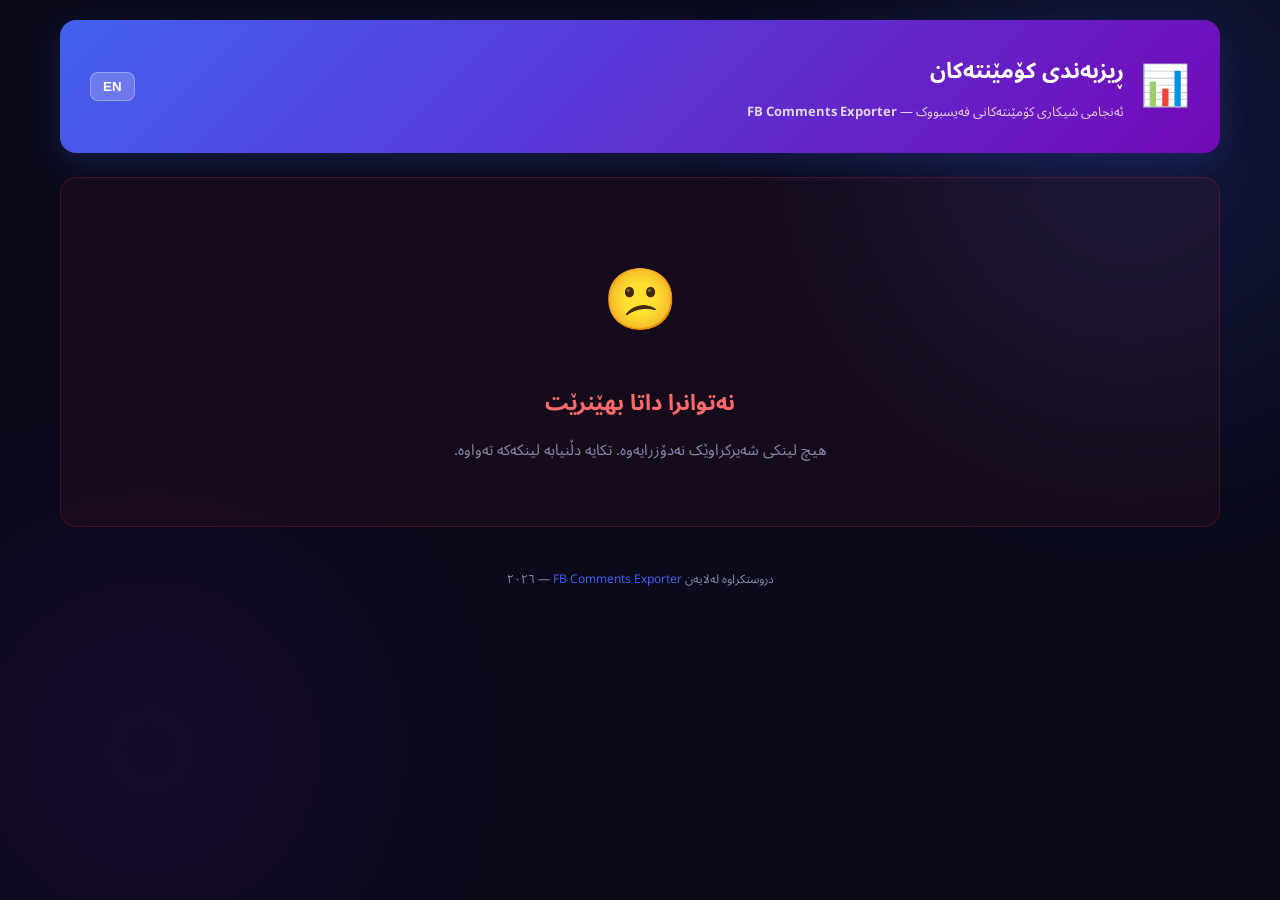
<file: index.html>
<!DOCTYPE html>
<html lang="ku" dir="rtl">
<head>
  <meta charset="UTF-8">
  <meta name="viewport" content="width=device-width, initial-scale=1.0">
  <title>ڕیزبەندی کۆمێنتەکان | FB Comments Exporter</title>
  <link href="https://fonts.googleapis.com/css2?family=Noto+Sans+Arabic:wght@400;500;600;700&display=swap" rel="stylesheet">
  <style>
    /* ===== Reset & Base ===== */
    *, *::before, *::after { box-sizing: border-box; margin: 0; padding: 0; }
    body {
      font-family: 'Noto Sans Arabic', 'Segoe UI', sans-serif;
      background: #0a0a1a;
      color: #e8e8f0;
      direction: rtl;
      --text-primary: #ffffff;
      --text-muted: #8888aa;
      --accent-blue: #4361ee;
      --gold: #ffd700;
      --silver: #c0c0c0;
      --bronze: #cd7f32;
      min-height: 100vh;
    }

    /* ===== Background Glows ===== */
    .bg-glow {
      position: fixed; border-radius: 50%; filter: blur(120px); opacity: 0.15; pointer-events: none; z-index: -1;
    }
    .glow-1 { width: 500px; height: 500px; background: #4361ee; top: -100px; right: -100px; }
    .glow-2 { width: 400px; height: 400px; background: #7209b7; bottom: -50px; left: -50px; }

    .app-container { max-width: 1200px; margin: 0 auto; padding: 20px; }

    /* ===== Header ===== */
    .header {
      background: linear-gradient(135deg, #4361ee, #7209b7);
      padding: 24px 30px;
      border-radius: 16px;
      margin-bottom: 24px;
      box-shadow: 0 10px 30px rgba(67, 97, 238, 0.2);
      display: flex; align-items: center; gap: 16px;
    }
    .header-icon { font-size: 40px; }
    .header h1 { margin: 0 0 4px 0; font-size: 22px; color: #fff; }
    .header .subtitle { margin: 0; color: rgba(255,255,255,0.8); font-size: 13px; }

    /* ===== Loading ===== */
    .loading-container {
      display: flex; flex-direction: column; align-items: center; justify-content: center;
      padding: 80px 20px; text-align: center;
    }
    .spinner {
      width: 50px; height: 50px; border: 4px solid rgba(67,97,238,0.2);
      border-top-color: #4361ee; border-radius: 50%;
      animation: spin 0.8s linear infinite; margin-bottom: 24px;
    }
    @keyframes spin { to { transform: rotate(360deg); } }
    .loading-text { font-size: 18px; color: var(--text-muted); }

    /* ===== Error ===== */
    .error-container {
      text-align: center; padding: 60px 20px;
      background: rgba(255,50,50,0.05); border: 1px solid rgba(255,50,50,0.2);
      border-radius: 16px; margin-top: 20px;
    }
    .error-icon { font-size: 60px; margin-bottom: 16px; }
    .error-title { font-size: 22px; font-weight: 700; color: #ff6b6b; margin-bottom: 8px; }
    .error-msg { color: var(--text-muted); font-size: 15px; }

    /* ===== Stats Row ===== */
    .stats-row { display: flex; gap: 12px; flex-wrap: wrap; margin-bottom: 24px; }
    .stat-card {
      background: rgba(67, 97, 238, 0.1); border: 1px solid rgba(67, 97, 238, 0.2);
      border-radius: 12px; padding: 16px 24px; flex: 1; min-width: 120px; text-align: center;
    }
    .stat-value { font-size: 28px; font-weight: 800; color: var(--accent-blue); }
    .stat-label { font-size: 12px; color: var(--text-muted); margin-top: 4px; }

    /* ===== Result Cards ===== */
    .result-card {
      background: rgba(25, 25, 60, 0.6);
      border: 1px solid rgba(100, 100, 255, 0.1);
      border-radius: 16px; padding: 24px; margin-bottom: 24px;
    }
    .master-card { border-color: rgba(255, 215, 0, 0.3); box-shadow: 0 0 20px rgba(255, 215, 0, 0.05); }
    .card-header {
      display: flex; align-items: center; gap: 16px; margin-bottom: 20px;
      border-bottom: 1px solid rgba(255,255,255,0.05); padding-bottom: 16px; flex-wrap: wrap;
    }
    .card-header h2 { margin: 0; font-size: 18px; flex: 1; }
    .stat-badge {
      background: rgba(67, 97, 238, 0.15); color: #8bb0ff;
      padding: 6px 12px; border-radius: 8px; font-size: 13px; font-weight: 600;
    }

    /* ===== Chart ===== */
    .chart-container {
      display: flex; align-items: flex-end; height: 250px;
      margin: 10px 0 30px; padding: 20px 10px 0; gap: 12px;
      border-bottom: 2px solid rgba(255,255,255,0.1); overflow-x: auto;
    }
    .chart-col {
      flex: 1; display: flex; flex-direction: column; justify-content: flex-end;
      align-items: center; gap: 6px; min-width: 40px; height: 100%;
    }
    .chart-bar-wrap { width: 100%; flex: 1; display: flex; align-items: flex-end; justify-content: center; }
    .chart-bar {
      width: 30px; background: linear-gradient(to top, var(--accent-blue), #7209b7);
      border-radius: 4px 4px 0 0; position: relative;
      animation: growUp 0.8s ease-out forwards;
    }
    .chart-count {
      font-size: 11px; font-weight: bold; color: #fff;
      position: absolute; top: -20px; width: 100%; text-align: center;
    }
    .chart-label {
      font-size: 10px; color: var(--text-muted); text-align: center;
      white-space: nowrap; overflow: hidden; text-overflow: ellipsis; width: 55px;
    }
    @keyframes growUp { from { height: 0; } }

    /* ===== Leaderboard ===== */
    .leaderboard-list { display: flex; flex-direction: column; gap: 8px; }
    .lb-row {
      display: flex; align-items: center; gap: 12px;
      background: rgba(0,0,0,0.2); padding: 10px 16px; border-radius: 10px;
      transition: background 0.2s;
    }
    .lb-row:hover { background: rgba(67,97,238,0.1); }
    .lb-rank { font-size: 18px; font-weight: 700; width: 30px; text-align: center; }
    .gold { color: var(--gold); }
    .silver { color: var(--silver); }
    .bronze { color: var(--bronze); }
    .lb-name { flex: 1; font-weight: 600; }
    .lb-name a { color: var(--text-primary); text-decoration: none; }
    .lb-name a:hover { text-decoration: underline; color: var(--accent-blue); }
    .lb-count { font-size: 16px; font-weight: 700; color: var(--accent-blue); }

    /* ===== Files Grid ===== */
    .files-grid {
      display: grid; grid-template-columns: repeat(auto-fill, minmax(350px, 1fr)); gap: 20px;
    }

    /* ===== Winner Banner ===== */
    .winner-banner {
      text-align: center; padding: 24px; margin-bottom: 20px;
      background: linear-gradient(135deg, rgba(251,191,36,0.1), rgba(168,85,247,0.1));
      border: 1px solid rgba(251,191,36,0.3); border-radius: 12px;
    }
    .winner-trophy { font-size: 3rem; margin-bottom: 8px; }
    .winner-name { font-size: 1.4rem; font-weight: 800; color: var(--gold); }
    .winner-count { font-size: 1rem; color: var(--text-muted); margin-top: 4px; }

    /* ===== Footer ===== */
    .footer {
      text-align: center; padding: 40px 20px 20px; color: var(--text-muted); font-size: 12px;
    }
    .footer a { color: var(--accent-blue); text-decoration: none; }

    /* ===== Buttons ===== */
    .btn {
      border: none; padding: 10px 20px; border-radius: 8px; cursor: pointer;
      font-family: inherit; font-weight: 600; font-size: 14px;
      transition: transform 0.2s, opacity 0.2s;
      display: inline-flex; align-items: center; gap: 8px;
      background: var(--accent-blue); color: #fff;
    }
    .btn:hover { opacity: 0.9; transform: translateY(-1px); }
    .btn-green { background: #00c853; }

    /* ===== Print ===== */
    @media print {
      body { background: #fff; color: #000; }
      .app-container { max-width: 100% !important; }
      .bg-glow, .footer, .btn, .no-print { display: none !important; }
      .header { background: none; box-shadow: none; border-bottom: 2px solid #ccc; color: #000; }
      .header h1, .subtitle { color: #000; }
      .result-card { background: transparent; border: 1px solid #ddd; box-shadow: none; page-break-inside: avoid; }
      .lb-row { background: #f9f9f9; border: 1px solid #eee; color: #000; }
      .gold, .silver, .bronze, .lb-count { color: #000 !important; }
      .lb-name a { color: #000 !important; }
      .chart-bar { background: #555 !important; -webkit-print-color-adjust: exact; print-color-adjust: exact; }
      .chart-count { color: #000; }
      @page { margin: 1cm; }
    }

    @media (max-width: 600px) {
      .files-grid { grid-template-columns: 1fr; }
      .stats-row { flex-direction: column; }
      .card-header { flex-direction: column; align-items: flex-start; }
    }
  </style>
</head>
<body>
  <div class="bg-glow glow-1"></div>
  <div class="bg-glow glow-2"></div>

  <div class="app-container">
    <header class="header">
      <div class="header-icon">📊</div>
      <div style="flex:1">
        <h1 id="mainTitle">ڕیزبەندی کۆمێنتەکان</h1>
        <p class="subtitle" id="mainSubtitle">ئەنجامی شیکاری کۆمێنتەکانی فەیسبووک — <strong>FB Comments Exporter</strong></p>
      </div>
      <button id="langToggle" style="background:rgba(255,255,255,0.2);border:1px solid rgba(255,255,255,0.3);border-radius:8px;color:#fff;padding:6px 12px;font-weight:bold;cursor:pointer;transition:0.2s;">EN</button>
    </header>

    <main id="mainContent">
      <div class="loading-container" id="loadingState">
        <div class="spinner"></div>
        <div class="loading-text">...خەریکی هێنانی داتا</div>
      </div>
    </main>

    <footer class="footer">
      دروستکراوە لەلایەن <a href="#">FB Comments Exporter</a> — ٢٠٢٦
    </footer>
  </div>

  <script src="lz-string.min.js"></script>
  <script>
  (function() {
    'use strict';

    // ===== i18n =====
    let currentLang = localStorage.getItem('fbceLang') || 'ku';
    const i18n = {
      "ku": {
        langBtn: "EN", dir: "rtl",
        mainTitle: "ڕیزبەندی کۆمێنتەکان",
        mainSubtitle: 'ئەنجامی شیکاری کۆمێنتەکانی فەیسبووک — <strong>FB Comments Exporter</strong>',
        loading: "...خەریکی هێنانی داتا",
        errorTitle: "نەتوانرا داتا بهێنرێت",
        noData: "هیچ داتایەک نییە",
        unknown: "(نەناسراو)",
        comments: "کۆمێنت",
        copied: "کۆپی کرا! ✔",
        settingsSaved: "ڕێکخستنەکان خەزن کران",
        showMore: "زیاتر (Show More)",
        files: "فایل",
        totalComments: "کۆی کۆمێنتەکان",
        totalPeople: "ژمارەی کەسەکان",
        totalVideos: "ژمارەی ڤیدیۆ",
        masterTitle: "🏆 ڕیزبەندی گشتی (لە تەواوی فایلەکاندا)",
        leaderboardTitle: "🏆 ڕیزبەندی گشتی",
        winnerText: "بە {COUNT} کۆمێنت براوەیە!",
        savePdf: "🖨️ خەزنکردن وەک PDF",
        noLink: "هیچ لینکی شەیرکراوێک نەدۆزرایەوە. تکایە دڵنیابە لینکەکە تەواوە.",
        brokenLink: "لینکەکە بەسەرچوو یان سڕاوەتەوە",
        fetchError: "هەڵە لە هێنانی داتا: ",
        badData: "داتای ناو لینکەکە تێکچوو",
        unknownFormat: "فۆرماتی داتا ناناسرێت",
        reshare: "فۆرماتی داتا ناناسرێت. تکایە دووبارە شەیر بکەرەوە.",
        footer: 'دروستکراوە لەلایەن <a href="#">FB Comments Exporter</a> — ٢٠٢٦'
      },
      "en": {
        langBtn: "KU", dir: "ltr",
        mainTitle: "Comments Leaderboard",
        mainSubtitle: 'Facebook comment analysis results — <strong>FB Comments Exporter</strong>',
        loading: "Loading data...",
        errorTitle: "Could not load data",
        noData: "No data available",
        unknown: "(Unknown)",
        copied: "Copied! ✔",
        settingsSaved: "Settings saved successfully",
        showMore: "Show More",
        comments: "Comments",
        files: "Files",
        totalComments: "Total Comments",
        totalPeople: "Total People",
        totalVideos: "Total Videos",
        masterTitle: "🏆 Global Leaderboard (Across All Files)",
        leaderboardTitle: "🏆 Overall Leaderboard",
        winnerText: "Winner with {COUNT} comments!",
        savePdf: "🖨️ Save as PDF",
        noLink: "No shared link found. Please make sure the link is complete.",
        brokenLink: "Link is broken or data has been deleted",
        fetchError: "Error fetching data: ",
        badData: "Data in the link is corrupted",
        unknownFormat: "Unrecognized data format",
        reshare: "Unrecognized data format. Please re-share.",
        footer: 'Built by <a href="#">FB Comments Exporter</a> — 2026'
      }
    };
    function t(key) { return i18n[currentLang][key] || key; }

    function applyLang() {
      document.documentElement.dir = i18n[currentLang].dir;
      document.body.dir = i18n[currentLang].dir;
      document.body.style.direction = i18n[currentLang].dir;
      document.documentElement.setAttribute('dir', i18n[currentLang].dir);
      const langBtn = document.getElementById('langToggle');
      if (langBtn) langBtn.textContent = i18n[currentLang].langBtn;
      document.getElementById('mainTitle').textContent = t('mainTitle');
      document.getElementById('mainSubtitle').innerHTML = t('mainSubtitle');
      const loadingText = document.querySelector('.loading-text');
      if (loadingText) loadingText.textContent = t('loading');
      const footer = document.querySelector('.footer');
      if (footer) footer.innerHTML = t('footer');
      
      // If we are showing an error/no-link message, re-render it
      if (window._currentErrorKey) {
          showError(t(window._currentErrorKey));
      } else if (window._currentErrorRaw) {
          showError(window._currentErrorRaw);
      }
    }

    applyLang();
    document.getElementById('langToggle')?.addEventListener('click', () => {
      currentLang = currentLang === 'ku' ? 'en' : 'ku';
      localStorage.setItem('fbceLang', currentLang);
      applyLang();
      // Re-render if data already loaded
      if (window._viewerData) detectAndRender(window._viewerData);
    });

    const mainContent = document.getElementById('mainContent');

    function showError(msg, key) {
      if (key) window._currentErrorKey = key;
      else window._currentErrorRaw = msg;
      
      mainContent.innerHTML = `
        <div class="error-container">
          <div class="error-icon">😕</div>
          <div class="error-title">${t('errorTitle')}</div>
          <div class="error-msg">${msg}</div>
        </div>`;
    }

    function generateRowsHTML(sortedData) {
      if (!sortedData || sortedData.length === 0)
        return `<p style="text-align:center;padding:15px;color:var(--text-muted)">${t('noData')}</p>`;

      const medals = ["🥇", "🥈", "🥉"];
      const rankClasses = ["gold", "silver", "bronze"];

      return sortedData.map((w, i) => {
        const rank = i < 3 ? medals[i] : `${i + 1}`;
        const rankClass = i < 3 ? rankClasses[i] : "";
        const name = w.name || t('unknown');
        const url = w.url || '#';
        return `
          <div class="lb-row">
            <span class="lb-rank ${rankClass}">${rank}</span>
            <span class="lb-name"><a href="${url}" target="_blank">${name}</a></span>
            <span class="lb-count">${w.count}</span>
          </div>`;
      }).join("");
    }

    function renderChart(sortedData) {
      if (!sortedData || sortedData.length === 0) return '';
      const maxCount = sortedData[0].count;
      return `<div class="chart-container">${sortedData.map((item, index) => {
        const heightPercent = Math.max((item.count / maxCount) * 100, 5);
        const name = item.name || t('unknown');
        return `
          <div class="chart-col">
            <div class="chart-bar-wrap">
              <div class="chart-bar" style="height:${heightPercent}%; animation-delay:${index * 0.05}s;" title="${name}: ${item.count}">
                <span class="chart-count">${item.count}</span>
              </div>
            </div>
            <span class="chart-label" title="${name}">${name}</span>
          </div>`;
      }).join("")}</div>`;
    }

    function renderFileCard(name, total, sortedData) {
      const safeName = name.length > 30 ? name.substring(0, 27) + "..." : name;
      return `
        <section class="result-card">
          <div class="card-header">
            <h2 title="${name}">📄 ${safeName}</h2>
            <div class="stat-badge">${total} ${t('comments')}</div>
          </div>
          <div class="leaderboard-list">${generateRowsHTML(sortedData)}</div>
        </section>`;
    }

    // ===== Render Analyzer-style data (from analyzer.js) =====
    function renderAnalyzerData(data) {
      let html = '';
      const top10 = data.m.slice(0, 10);
      const hasMore = data.m.length > 10;

      // Master card
      html += `<section class="result-card master-card">
        <div class="card-header no-print">
          <h2>${t('masterTitle')}</h2>
          <div class="stat-badge"><span>${(data.t || 0).toLocaleString('en-US')}</span> ${t('comments')}</div>
          <div class="stat-badge"><span>${data.n || 0}</span> ${t('files')}</div>
          <div style="flex:1;"></div>
          <button class="btn no-print" onclick="window.print()">${t('savePdf')}</button>
        </div>
        ${renderChart(top10)}
        <div class="leaderboard-list" id="masterList">${generateRowsHTML(top10)}</div>
        ${hasMore ? `<button class="btn no-print" style="width:100%; margin-top:15px; background:rgba(255,255,255,0.05);" id="showMoreMaster">👇 ${t('showMore')}</button>` : ''}
      </section>`;

      // Individual file cards
      if (data.f && data.f.length > 0) {
        html += '<section class="files-grid">';
        data.f.forEach(f => {
          html += renderFileCard(f.name, f.total || 0, (f.sorted || []).slice(0, 10));
        });
        html += '</section>';
      }

      mainContent.innerHTML = html;

      // Add listener
      if (hasMore) {
          document.getElementById('showMoreMaster').onclick = (e) => {
              document.getElementById('masterList').innerHTML = generateRowsHTML(data.m);
              e.target.remove();
          };
      }
    }

    // ===== Render App-style data (from app.js) =====
    function renderAppData(data) {
      const totals = data.totals || {};
      const sorted = Object.entries(totals)
        .map(([id, val]) => ({ id, name: val.name, count: val.count }))
        .sort((a, b) => b.count - a.count);

      const top10 = sorted.slice(0, 10);
      const hasMore = sorted.length > 10;
      const totalComments = sorted.reduce((s, v) => s + v.count, 0);
      let html = '';

      // Stats
      html += `<div class="stats-row">
        <div class="stat-card">
          <div class="stat-value">${totalComments.toLocaleString('en-US')}</div>
          <div class="stat-label">${t('totalComments')}</div>
        </div>
        <div class="stat-card">
          <div class="stat-value">${sorted.length}</div>
          <div class="stat-label">${t('totalPeople')}</div>
        </div>
        <div class="stat-card">
          <div class="stat-value">${data.tv || 0}</div>
          <div class="stat-label">${t('totalVideos')}</div>
        </div>
      </div>`;

      // Winner
      if (sorted.length > 0) {
        html += `<div class="winner-banner">
          <div class="winner-trophy">🏆</div>
          <div class="winner-name">${sorted[0].name}</div>
          <div class="winner-count">${t('winnerText').replace('{COUNT}', sorted[0].count)}</div>
        </div>`;
      }

      // Chart (top 15)
      const chartData = sorted.slice(0, 15);
      html += renderChart(chartData);

      // Full leaderboard
      html += `<section class="result-card master-card">
        <div class="card-header">
          <h2>${t('leaderboardTitle')}</h2>
          <div class="stat-badge">${totalComments.toLocaleString('en-US')} ${t('comments')}</div>
          <div style="flex:1;"></div>
          <button class="btn no-print" onclick="window.print()">${t('savePdf')}</button>
        </div>
        <div class="leaderboard-list">${generateRowsHTML(sorted.map(s => ({
          name: s.name, count: s.count,
          url: s.id ? 'https://facebook.com/' + s.id : '#'
        })))}</div>
      </section>`;

      mainContent.innerHTML = html;
    }

    // ===== Load data =====
    async function loadData() {
      const params = new URLSearchParams(window.location.search);
      const sharedId = params.get('shared');
      const sbId = params.get('sb');
      const b64 = params.get('d');

      // 1. Check if data is already injected (Standalone HTML)
      if (window._viewerData) {
          detectAndRender(window._viewerData);
          return;
      }

      if (b64) {
        try {
          const safeB64 = b64.replace(/ /g, '+');
          const jsonStr = decodeURIComponent(escape(atob(safeB64)));
          const data = JSON.parse(jsonStr);
          window._viewerData = data;
          detectAndRender(data);
        } catch (e) {
          showError(t('badData'));
        }
        return;
      }

      if (sbId) {
          // Supabase load
          try {
              const settings = JSON.parse(localStorage.getItem('fbce_settings') || '{}');
              const sbUrl = settings.sbUrl || 'https://qnmwdsigshpsshhdtkls.supabase.co';
              const sbKey = settings.sbKey || 'eyJhbGciOiJIUzI1NiIsInR5cCI6IkpXVCJ9.eyJpc3MiOiJzdXBhYmFzZSIsInJlZiI6InFubXdkc2lnc2hwc3NoaGR0a2xzIiwicm9sZSI6ImFub24iLCJpYXQiOjE3NzQxNjkyNjEsImV4cCI6MjA4OTc0NTI2MX0.7WAtA0Gzk1pIfOirzO1ahiFmDuJRsXJdZ1jsV4Z4P6w';

              if (!sbUrl || !sbKey) {
                  showError("سەبەمەیتی سەبا بەیس چالاک نەکراوە بۆ ئەوەی ئەم لینکە کرابێتەوە. (Supabase not configured)");
                  return;
              }
              const res = await fetch(`${sbUrl}/rest/v1/shares?id=eq.${sbId}&select=data`, {
                  headers: {
                      'apikey': sbKey,
                      'Authorization': `Bearer ${sbKey}`
                  }
              });
              if (!res.ok) throw new Error('Supabase Error: ' + res.status);
              const resData = await res.json();
              if (resData[0]?.data) {
                  window._viewerData = resData[0].data;
                  detectAndRender(window._viewerData);
              } else {
                  throw new Error('Data not found');
              }
          } catch(e) {
              showError(t('fetchError') + e.message);
          }
          return;
      }

      if (!sharedId) {
        // No ID, just show landing info or instructions
        showError(t('noLink'));
        return;
      }

      try {
        let data;
        let res = await fetch('https://api.npoint.io/' + sharedId);
        
        if (res.ok) {
          data = await res.json();
        } else {
          // Fallback to jsonblob for older links
          res = await fetch('https://jsonblob.com/api/jsonBlob/' + sharedId);
          if (!res.ok) throw new Error(t('brokenLink'));
          data = await res.json();
        }
        
        window._viewerData = data;
        detectAndRender(data);
      } catch (e) {
        showError(t('fetchError') + e.message);
      }
    }

    function detectAndRender(data) {
      if (data.m && Array.isArray(data.m)) {
        renderAnalyzerData(data);
      } else if (data.totals) {
        renderAppData(data);
      } else if (data.parsedFiles) {
        showError(t('reshare'));
      } else {
        showError(t('unknownFormat'));
      }
    }

    loadData();
  })();
  </script>
</body>
</html>
</file>
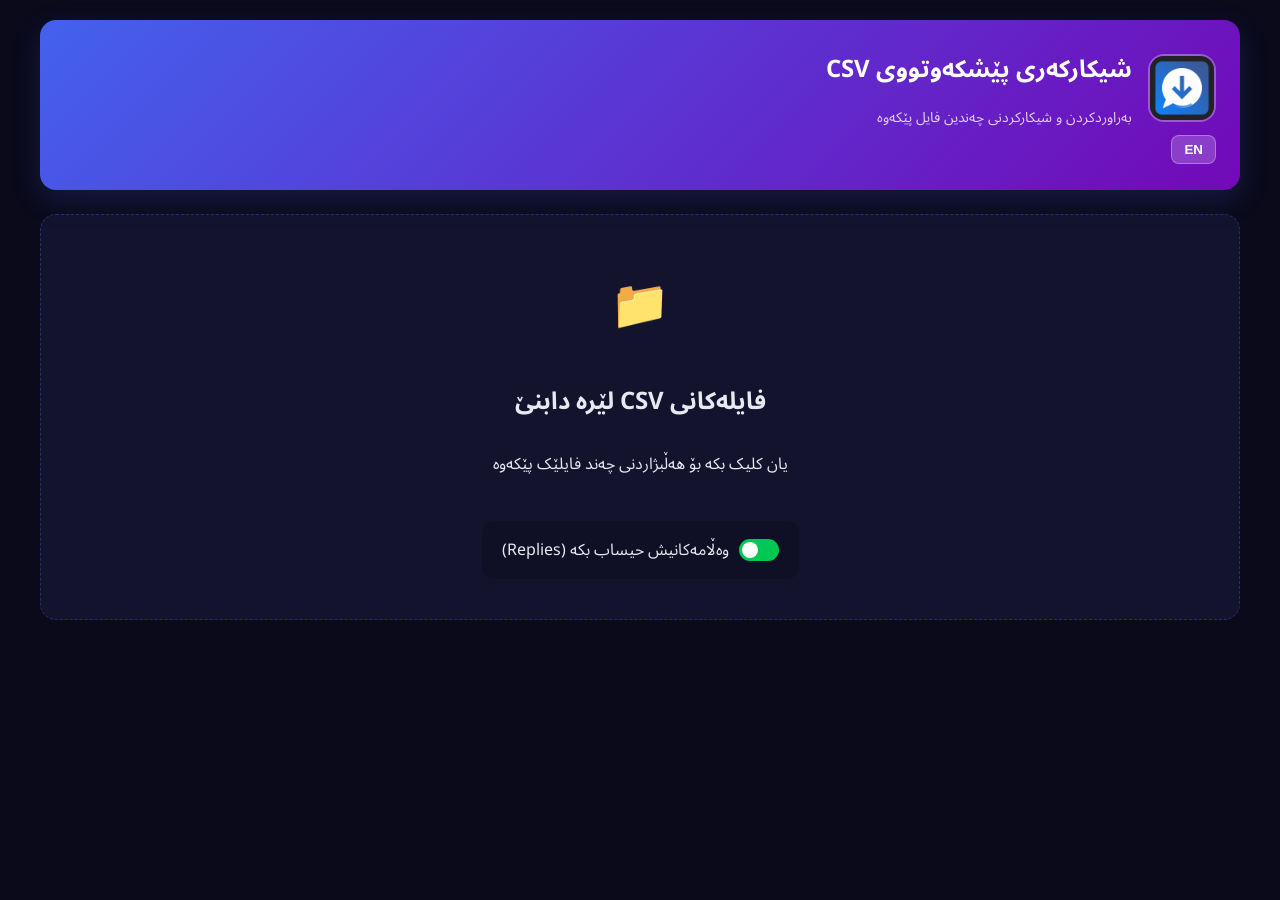
<file: fb-comments-exporter/analyzer.html>
<!DOCTYPE html>
<html lang="ku" dir="rtl">
<head>
  <meta charset="UTF-8">
  <meta name="viewport" content="width=device-width, initial-scale=1.0">
  <title>شیکارکەری زانیارییەکان | FB Comments Exporter</title>
  <link rel="stylesheet" href="analyzer.css">
  <link href="https://fonts.googleapis.com/css2?family=Noto+Sans+Arabic:wght@400;500;600;700&display=swap" rel="stylesheet">
</head>
<body>
  <div class="app-container">
    <header class="header">
      <div class="header-content">
        <img src="icons/icon128.png" alt="logo" class="logo">
        <div class="header-text">
          <h1 id="mainTitle">شیکارکەری پێشکەوتووی CSV</h1>
          <p class="subtitle" id="mainSubtitle">بەراوردکردن و شیکارکردنی چەندین فایل پێکەوە</p>
        </div>
      </div>
      <button id="langToggle" style="background: rgba(255,255,255,0.2); border: 1px solid rgba(255,255,255,0.3); border-radius: 8px; color: white; padding: 6px 12px; font-weight: bold; cursor: pointer; transition: 0.2s;">EN</button>
    </header>

    <main class="main-content">
      <div class="upload-section">
        <div class="upload-zone" id="dropZone">
          <div class="upload-icon">📁</div>
          <h2>فایلەکانی CSV لێرە دابنێ</h2>
          <p>یان کلیک بکە بۆ هەڵبژاردنی چەند فایلێک پێکەوە</p>
          <input type="file" id="fileInput" multiple accept=".csv" class="file-input">
        </div>
        <div class="controls">
          <label class="toggle-label">
            <input type="checkbox" id="analyzeReplies" checked>
            <span class="toggle-switch"></span>
            <span class="toggle-text">وەڵامەکانیش حیساب بکە (Replies)</span>
          </label>
        </div>
      </div>

      <div class="results-container hidden" id="resultsContainer">
        <!-- Master Leaderboard -->
        <section class="result-card master-card">
          <div class="card-header no-print">
            <h2>🏆 ڕیزبەندی گشتی (لە تەواوی فایلەکاندا)</h2>
            <div class="stat-badge"><span id="totalCommentsStat">0</span> کۆمێنت</div>
            <div class="stat-badge"><span id="totalFilesStat">0</span> فایل</div>
            <div style="flex:1;"></div>
            <button class="btn btn-export" id="shareLinkBtn" style="background:#4361ee; color:white; border-color:#4361ee; margin-inline-start:8px;">
              <span class="btn-icon">🔗</span> پێدانی لینک
            </button>
            <button class="btn btn-export" id="exportMasterCsvBtn">
              <span class="btn-icon">💾</span> بە فایلی CSV
            </button>
            <button class="btn btn-export" id="exportPdfBtn" style="background:var(--accent-blue);">
              <span class="btn-icon">🖨️</span> خەزنکردن وەک PDF
            </button>
            <button class="btn" id="openSettingsBtn" style="background:#555; margin-inline-start:8px;">
               <span class="btn-icon">⚙️</span>
            </button>
          </div>

          <!-- Supabase Settings Modal -->
          <div id="settingsModal" class="modal hidden" style="position:fixed; top:0; left:0; width:100%; height:100%; background:rgba(0,0,0,0.8); z-index:1000; display:none; align-items:center; justify-content:center;">
             <div class="modal-content" style="background:#1a1a2e; padding:30px; border-radius:16px; width:400px; border:1px solid #4361ee; direction:ltr; text-align:left;">
                <h3 style="margin-bottom:20px; color:#fff;">Supabase Settings</h3>
                <label style="display:block; margin-bottom:10px; color:#aaa; font-size:12px;">Project URL</label>
                <input type="text" id="sbUrl" placeholder="https://xyz.supabase.co" style="width:100%; padding:10px; background:#0a0a1a; border:1px solid #333; color:#fff; border-radius:8px; margin-bottom:20px;">
                <label style="display:block; margin-bottom:10px; color:#aaa; font-size:12px;">Anon Key</label>
                <input type="password" id="sbKey" placeholder="your-anon-key" style="width:100%; padding:10px; background:#0a0a1a; border:1px solid #333; color:#fff; border-radius:8px; margin-bottom:20px;">
                <div style="display:flex; gap:10px; justify-content:flex-end;">
                   <button class="btn" id="saveSettingsBtn" style="background:#4361ee;">Save</button>
                   <button class="btn" id="closeSettingsBtn" style="background:#444;">Close</button>
                </div>
             </div>
          </div>
          
          <div class="chart-container" id="chartContainer">
            <!-- HTML/CSS Bar chart will be injected here -->
          </div>

          <div class="leaderboard-list" id="masterLeaderboard">
            <!-- Filled dynamically -->
          </div>
        </section>

        <!-- Individual Files Leaderboards -->
        <section class="files-grid" id="filesGrid">
          <!-- Filled dynamically -->
        </section>
      </div>

    </main>
  </div>
  <!-- Custom fast CSV parser is built into analyzer.js -->
  <script src="lz-string.min.js"></script>
  <script src="analyzer.js"></script>
</body>
</html>
</file>
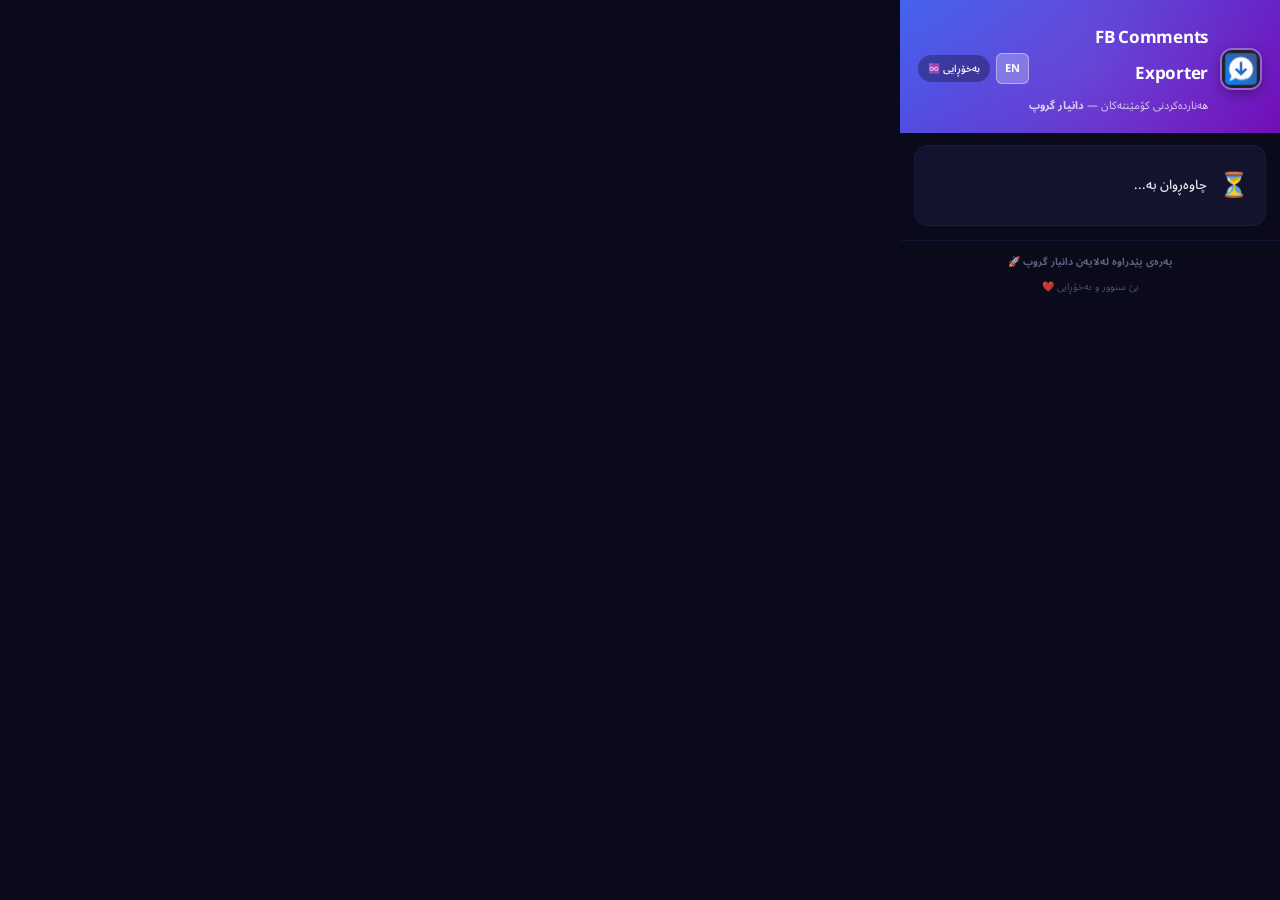
<file: fb-comments-exporter/popup.html>
<!DOCTYPE html>
<html lang="ku" dir="rtl">
<head>
  <meta charset="UTF-8">
  <meta name="viewport" content="width=device-width, initial-scale=1.0">
  <title>FB Comments Exporter</title>
  <link rel="stylesheet" href="popup.css">
</head>
<body>
  <div class="container">
    <!-- Header -->
    <header class="header">
      <div class="header-content">
        <img src="icons/icon128.png" alt="logo" class="logo">
        <div class="header-text">
          <h1>FB Comments Exporter</h1>
          <p class="subtitle">هەناردەکردنی کۆمێنتەکان — <strong>دانیار گروپ</strong></p>
        </div>
      </div>
      <div class="header-actions">
        <button id="langToggle" class="lang-btn">EN</button>
        <div class="badge">بەخۆڕایی ♾️</div>
      </div>
    </header>

    <!-- Status -->
    <div class="card" id="statusCard">
      <div class="card-icon" id="statusIcon">⏳</div>
      <p class="card-text" id="statusText">چاوەڕوان بە...</p>
    </div>

    <!-- Post Info -->
    <div class="card hidden" id="postInfoCard">
      <div class="card-icon">📋</div>
      <div class="post-details">
        <p class="card-text" id="postInfoText">پۆست دۆزرایەوە</p>
        <p class="card-sub" id="postIdText"></p>
      </div>
    </div>

    <!-- Export Method Selection -->
    <div class="method-section hidden" id="methodSection">
      <label class="method-label">شێوازی هەناردەکردن:</label>
      <div class="method-buttons">
        <button class="method-btn active" id="methodAPI" data-method="api">
          ⚡ API (خێرا)
        </button>
        <button class="method-btn" id="methodDOM" data-method="dom">
          🔍 DOM (پشتڕاست)
        </button>
      </div>
    </div>

    <!-- Actions -->
    <div class="actions hidden" id="actionsSection">
      <div class="tip-box" style="display:block;padding:12px;">
        <div style="display:flex;align-items:center;gap:6px;margin-bottom:8px;">
          <span class="tip-icon">💡</span>
          <strong style="font-size:12px;color:var(--text-primary);">ڕێنمایی گرنگ:</strong>
        </div>
        <div class="tip-text" style="display:flex;flex-direction:column;gap:8px;">
          <span><strong>١. پێش کارکردن:</strong> هەوڵبدە بە دەست هەموو کۆمێنتەکان لە لاپەڕەکەدا بکەرەوە (View more) بۆ باشترین ئەنجام.</span>
          <span><strong>٢. بەشداربووی کەم:</strong> ئەگەر کۆمێنتەکان زۆر بوون بەڵام ئامرازەکە کەمی دەرکرد، بێ داخستنی ئامرازەکە چەند جارێک کلیک لە دەرکردن بکە.</span>
          <div style="background:rgba(255,255,255,0.05);padding:8px;border-radius:6px;border-right:3px solid var(--accent-blue);">
            <strong>٣. جیاوازی شێوازەکان:</strong><br>
            <span style="display:block;margin-top:4px;">⚡ <strong>API:</strong> زۆر خێرایە بەڵام هەندێک جار فەیسبوک ڕێگری لێدەکات (بۆ پۆستی بچووک باشە).</span>
            <span style="display:block;margin-top:2px;">🔍 <strong>DOM:</strong> کەمێک خاوە بەڵام ٪١٠٠ دروستە و ئەوەی دەیبینیت دەریدەهێنێت (بۆ پۆستی گەورە و پێشبڕکێ باشترە).</span>
          </div>
        </div>
      </div>
      <button class="btn btn-primary" id="exportBtn">
        <span class="btn-icon">📥</span>
        <span>دەرکردنی کۆمێنتەکان</span>
      </button>
      
      <button class="btn" id="openAnalyzerMainBtn" style="margin-top:10px;background:linear-gradient(135deg, #11998e, #38ef7d);color:white;width:100%;">
        <span class="btn-icon">📊</span>
        <span>شیکارکەری چەندین فایلی CSV پێکەوە</span>
      </button>
    </div>

    <!-- Progress -->
    <div class="progress-section hidden" id="progressSection">
      <div class="progress-bar">
        <div class="progress-fill" id="progressFill"></div>
      </div>
      <p class="progress-text" id="progressText">دەست پێکرا...</p>
    </div>

    <!-- Results -->
    <div class="results-section hidden" id="resultsSection">
      <div class="result-stat">
        <span class="stat-number" id="commentCount">0</span>
        <span class="stat-label">کۆمێنت</span>
      </div>
      <div class="result-stat">
        <span class="stat-number" id="replyCount">0</span>
        <span class="stat-label">وەڵام</span>
      </div>
      <button class="btn btn-success" id="downloadBtn">
        <span class="btn-icon">💾</span>
        <span>داگرتنی CSV</span>
      </button>

      <!-- Giveaway Features -->
      <div class="giveaway-box" style="margin-top:15px;text-align:start;">
        <label class="toggle-label" style="justify-content:space-between;background:rgba(255,255,255,0.05);padding:10px;border-radius:10px;margin-bottom:10px;">
          <span class="toggle-text" style="font-size:12px;color:var(--text-primary);font-weight:600;">سڕینەوەی دووبارەکان (تەنها ١ کۆمێنت بۆ هەر کەسێک)</span>
          <input type="checkbox" id="removeDuplicates">
          <span class="toggle-switch"></span>
        </label>
        
        <div style="display:flex;gap:8px;margin-bottom:12px;">
          <button class="btn" id="pickWinnerBtn" style="background:var(--accent-purple);color:white;flex:1;padding:10px 5px;font-size:11px;">
            <span class="btn-icon">🎁</span>
            <span>تیروپشکی هەڕەمەکی</span>
          </button>
          
          <button class="btn" id="pickTopWinnerBtn" style="background:linear-gradient(135deg, #f5af19, #f12711);color:white;flex:1;padding:10px 5px;font-size:11px;">
            <span class="btn-icon">🏆</span>
            <span>بەپێی زۆرترین کۆمێنت</span>
          </button>
        </div>
        
        <div id="winnerDisplay" class="hidden fade-in" style="margin-top:12px;background:rgba(255,215,0,0.1);border:1px solid rgba(255,215,0,0.3);padding:15px;border-radius:10px;text-align:center;">
          <div style="font-size:24px;margin-bottom:5px;">🎊</div>
          <p id="winnerTitle" style="font-size:12px;color:rgba(255,255,255,0.9);margin-bottom:8px;font-weight:bold;">براوەی بەختەوەر</p>
          <div id="winnerListContainer">
            <!-- Winners will be injected here -->
          </div>
        </div>
      </div>
    </div>

    <!-- Leaderboard -->
    <div class="leaderboard-section hidden" id="leaderboardSection">
      <div class="leaderboard-header">
        <h2 class="leaderboard-title">🏆 زۆرترین کۆمێنتکەر</h2>
        <label class="toggle-label">
          <input type="checkbox" id="includeReplies" checked>
          <span class="toggle-switch"></span>
          <span class="toggle-text">وەڵامەکانیش حیساب بکە</span>
        </label>
      </div>
      <div class="leaderboard-list" id="leaderboardList">
        <!-- Filled dynamically -->
      </div>
    </div>

    <!-- Error -->
    <div class="card card-error hidden" id="errorCard">
      <div class="card-icon">❌</div>
      <p class="card-text" id="errorText"></p>
      <button class="btn btn-small" id="retryBtn">هەوڵی دووبارە</button>
    </div>

    <!-- Footer -->
    <footer class="footer">
      <p><strong>پەرەی پێدراوە لەلایەن دانیار گروپ</strong> 🚀</p>
      <p style="margin-top: 4px; opacity: 0.8;">بێ سنوور و بەخۆڕایی ❤️</p>
    </footer>
  </div>

  <script src="popup.js"></script>
</body>
</html>
</file>
<file: fb-comments-exporter/analyzer.css>
body {
  font-family: 'Noto Sans Arabic', 'Segoe UI', sans-serif;
  background: #0a0a1a;
  color: #e8e8f0;
  margin: 0;
  padding: 0;
  direction: rtl;
  --text-primary: #ffffff;
  --text-muted: #8888aa;
  --accent-blue: #4361ee;
}

.app-container {
  max-width: 1200px;
  margin: 0 auto;
  padding: 20px;
}

.header {
  background: linear-gradient(135deg, #4361ee, #7209b7);
  padding: 24px;
  border-radius: 16px;
  margin-bottom: 24px;
  box-shadow: 0 10px 30px rgba(67, 97, 238, 0.2);
}

.header-content {
  display: flex;
  align-items: center;
  gap: 16px;
}

.logo {
  width: 64px;
  height: 64px;
  border-radius: 16px;
  border: 2px solid rgba(255,255,255,0.3);
}

.header-text h1 {
  margin: 0 0 8px 0;
  font-size: 24px;
  color: #fff;
}

.subtitle {
  margin: 0;
  color: rgba(255,255,255,0.8);
  font-size: 14px;
}

.upload-section {
  background: rgba(25, 25, 60, 0.6);
  border: 1px dashed rgba(100, 100, 255, 0.3);
  border-radius: 16px;
  padding: 40px;
  text-align: center;
  margin-bottom: 30px;
}

.upload-zone {
  position: relative;
  cursor: pointer;
}

.upload-icon {
  font-size: 48px;
  margin-bottom: 16px;
}

.file-input {
  position: absolute;
  top: 0;
  left: 0;
  width: 100%;
  height: 100%;
  opacity: 0;
  cursor: pointer;
}

.controls {
  margin-top: 24px;
  display: inline-flex;
  background: rgba(0,0,0,0.2);
  padding: 12px 20px;
  border-radius: 12px;
}

.toggle-label {
  display: flex;
  align-items: center;
  gap: 10px;
  cursor: pointer;
}

.toggle-label input { display: none; }

.toggle-switch {
  width: 40px; height: 22px;
  background: rgba(255,255,255,0.1);
  border-radius: 20px;
  position: relative;
  transition: 0.3s;
}

.toggle-switch::after {
  content: '';
  position: absolute;
  top: 3px; right: 3px;
  width: 16px; height: 16px;
  background: #fff;
  border-radius: 50%;
  transition: transform 0.3s;
}

.toggle-label input:checked + .toggle-switch { background: #00c853; }
.toggle-label input:checked + .toggle-switch::after { transform: translateX(-18px); }

.results-container {
  display: flex;
  flex-direction: column;
  gap: 30px;
}

.result-card {
  background: rgba(25, 25, 60, 0.6);
  border: 1px solid rgba(100, 100, 255, 0.1);
  border-radius: 16px;
  padding: 24px;
}

.master-card {
  border-color: rgba(255, 215, 0, 0.3);
  box-shadow: 0 0 20px rgba(255, 215, 0, 0.05);
}

.card-header {
  display: flex;
  align-items: center;
  gap: 16px;
  margin-bottom: 20px;
  border-bottom: 1px solid rgba(255,255,255,0.05);
  padding-bottom: 16px;
}

.card-header h2 {
  margin: 0;
  font-size: 18px;
  flex: 1;
}

.stat-badge {
  background: rgba(67, 97, 238, 0.15);
  color: #8bb0ff;
  padding: 6px 12px;
  border-radius: 8px;
  font-size: 13px;
  font-weight: 600;
}

.files-grid {
  display: grid;
  grid-template-columns: repeat(auto-fill, minmax(350px, 1fr));
  gap: 20px;
}

.leaderboard-list {
  display: flex;
  flex-direction: column;
  gap: 8px;
}

.lb-row {
  display: flex;
  align-items: center;
  gap: 12px;
  background: rgba(0,0,0,0.2);
  padding: 10px 16px;
  border-radius: 10px;
}

.lb-rank { font-size: 18px; font-weight: 700; width: 30px; text-align: center; }
.gold { color: #ffd700; }
.silver { color: #c0c0c0; }
.bronze { color: #cd7f32; }

.lb-name { flex: 1; font-weight: 600; }
.lb-count { font-size: 16px; font-weight: 700; color: #4361ee; }

.hidden { display: none !important; }

/* Action Buttons */
.btn {
  border: none;
  padding: 8px 16px;
  border-radius: 8px;
  cursor: pointer;
  font-family: inherit;
  font-weight: 600;
  transition: transform 0.2s, opacity 0.2s;
  display: inline-flex;
  align-items: center;
  gap: 8px;
}
.btn:hover { opacity: 0.9; transform: translateY(-1px); }
.btn-export { background: #00c853; color: #fff; font-size: 13px; margin-right: 8px; }

/* Chart Styles */
.chart-container {
  display: flex;
  align-items: flex-end;
  height: 250px;
  margin-top: 10px;
  margin-bottom: 30px;
  padding: 20px 10px 0 10px;
  gap: 12px;
  border-bottom: 2px solid rgba(255,255,255,0.1);
  overflow-x: auto;
}

.chart-col {
  flex: 1;
  display: flex;
  flex-direction: column;
  justify-content: flex-end;
  align-items: center;
  gap: 6px;
  min-width: 40px;
  height: 100%;
}

.chart-bar-wrap {
  width: 100%;
  flex: 1;
  display: flex;
  align-items: flex-end;
  justify-content: center;
}

.chart-bar {
  width: 30px;
  background: linear-gradient(to top, var(--accent-blue), #7209b7);
  border-radius: 4px 4px 0 0;
  transition: height 0.8s ease-out;
  position: relative;
}

.chart-count {
  font-size: 11px;
  font-weight: bold;
  color: #fff;
  position: absolute;
  top: -20px;
  width: 100%;
  text-align: center;
}

.chart-label {
  font-size: 10px;
  color: var(--text-muted);
  text-align: center;
  white-space: nowrap;
  overflow: hidden;
  text-overflow: ellipsis;
  width: 50px;
}

/* Print Styles for PDF */
@media print {
  body {
    background: #fff;
    color: #000;
  }
  .app-container {
    max-width: 100% !important;
    width: 100% !important;
    margin: 0 !important;
    padding: 0 !important;
  }
  .no-print, .upload-section, .btn {
    display: none !important;
  }
  .header {
    background: none;
    box-shadow: none;
    border-bottom: 2px solid #ccc;
    color: #000;
    padding: 10px 0;
  }
  .header-text h1, .subtitle { color: #000; }
  .result-card {
    background: transparent;
    border: 1px solid #ddd;
    box-shadow: none;
    page-break-inside: avoid;
    margin-bottom: 20px;
  }
  .lb-row {
    background: #f9f9f9;
    border: 1px solid #eee;
    color: #000;
  }
  .gold, .silver, .bronze, .lb-count { color: #000 !important; }
  .lb-name a { color: #000 !important; text-decoration: none; }
  .chart-bar { background: #555 !important; -webkit-print-color-adjust: exact; print-color-adjust: exact; }
  .chart-count { color: #000; }
  
  /* Fix for Chrome RTL print cutoff */
  @page {
    margin: 1cm;
  }
}
</file>
<file: fb-comments-exporter/popup.css>
/* ============================================================
   FB Comments Exporter — Popup Styles
   Premium dark theme with glassmorphism
   ============================================================ */

@import url('https://fonts.googleapis.com/css2?family=Noto+Sans+Arabic:wght@400;500;600;700&display=swap');

* {
  margin: 0;
  padding: 0;
  box-sizing: border-box;
}

:root {
  --bg-primary: #0a0a1a;
  --bg-secondary: #111128;
  --bg-card: rgba(25, 25, 60, 0.6);
  --bg-card-hover: rgba(30, 30, 70, 0.8);
  --border-color: rgba(100, 100, 255, 0.1);
  --text-primary: #e8e8f0;
  --text-secondary: #9090b0;
  --text-muted: #606080;
  --accent-blue: #4361ee;
  --accent-purple: #7209b7;
  --accent-gradient: linear-gradient(135deg, #4361ee, #7209b7);
  --success-color: #00c853;
  --success-gradient: linear-gradient(135deg, #00c853, #00e676);
  --error-color: #ff3d3d;
  --radius: 14px;
  --radius-sm: 10px;
}

body {
  font-family: 'Noto Sans Arabic', 'Segoe UI', Tahoma, sans-serif;
  background: var(--bg-primary);
  color: var(--text-primary);
  width: 380px;
  min-height: 200px;
  overflow-x: hidden;
}

body.rtl { direction: rtl; }
body.ltr { direction: ltr; }

.container {
  padding: 0 0 12px 0;
}

/* ---- Header ---- */
.header {
  background: var(--accent-gradient);
  padding: 20px 18px 16px 18px;
  position: relative;
  overflow: hidden;
  display: flex;
  align-items: center;
  justify-content: space-between;
}

.header::before {
  content: '';
  position: absolute;
  top: -50%;
  left: -50%;
  width: 200%;
  height: 200%;
  background: radial-gradient(circle, rgba(255,255,255,0.08) 0%, transparent 60%);
  animation: shimmer 6s infinite ease-in-out;
}

@keyframes shimmer {
  0%, 100% { transform: translate(0, 0); }
  50% { transform: translate(10%, 10%); }
}

.header-content {
  display: flex;
  align-items: center;
  gap: 12px;
  position: relative;
  z-index: 1;
  flex: 1;
  min-width: 0;
}

.logo {
  width: 42px;
  height: 42px;
  border-radius: 12px;
  border: 2px solid rgba(255,255,255,0.3);
  box-shadow: 0 4px 12px rgba(0,0,0,0.3);
}

.header-text h1 {
  font-size: 17px;
  font-weight: 700;
  color: #fff;
  letter-spacing: -0.3px;
}

.subtitle {
  font-size: 11px;
  color: rgba(255,255,255,0.75);
  margin-top: 2px;
}

.badge {
  background: rgba(0,0,0,0.3);
  backdrop-filter: blur(8px);
  padding: 3px 10px;
  border-radius: 20px;
  font-size: 10px;
  color: rgba(255,255,255,0.9);
  font-weight: 600;
  z-index: 1;
  white-space: nowrap;
}

.header-actions {
  display: flex;
  gap: 6px;
  align-items: center;
  position: relative;
  z-index: 1;
  flex-shrink: 0;
}

.lang-btn {
  background: rgba(255,255,255,0.25);
  border: 1px solid rgba(255,255,255,0.4);
  border-radius: 6px;
  color: white;
  padding: 3px 8px;
  font-size: 11px;
  font-weight: bold;
  cursor: pointer;
  transition: all 0.2s ease;
  font-family: inherit;
}

.lang-btn:hover {
  background: rgba(255,255,255,0.35);
}

/* ---- Cards ---- */
.card {
  background: var(--bg-card);
  backdrop-filter: blur(10px);
  border: 1px solid var(--border-color);
  border-radius: var(--radius);
  padding: 14px 16px;
  margin: 12px 14px 0 14px;
  display: flex;
  align-items: center;
  gap: 12px;
  transition: all 0.3s ease;
}

.card:hover {
  background: var(--bg-card-hover);
  border-color: rgba(100, 100, 255, 0.2);
}

.card-icon {
  font-size: 24px;
  flex-shrink: 0;
}

.card-text {
  font-size: 13px;
  font-weight: 500;
  line-height: 1.5;
}

.card-sub {
  font-size: 11px;
  color: var(--text-muted);
  margin-top: 2px;
  word-break: break-all;
}

.card-error {
  border-color: rgba(255, 61, 61, 0.3);
  background: rgba(255, 61, 61, 0.08);
}

.post-details {
  flex: 1;
  min-width: 0;
}

/* ---- Method Selection ---- */
.method-section {
  margin: 12px 14px 0 14px;
}

.method-label {
  display: block;
  font-size: 12px;
  color: var(--text-secondary);
  margin-bottom: 8px;
  font-weight: 500;
}

.method-buttons {
  display: flex;
  gap: 8px;
}

.method-btn {
  flex: 1;
  padding: 10px 12px;
  border: 1px solid var(--border-color);
  border-radius: var(--radius-sm);
  background: var(--bg-card);
  color: var(--text-secondary);
  font-family: inherit;
  font-size: 12px;
  font-weight: 500;
  cursor: pointer;
  transition: all 0.25s ease;
  text-align: center;
}

.method-btn:hover {
  border-color: rgba(67, 97, 238, 0.4);
  color: var(--text-primary);
}

.method-btn.active {
  background: var(--accent-gradient);
  border-color: transparent;
  color: #fff;
  font-weight: 600;
  box-shadow: 0 4px 15px rgba(67, 97, 238, 0.3);
}

/* ---- Buttons ---- */
.actions {
  margin: 14px 14px 0 14px;
}

.tip-box {
  background: rgba(67, 97, 238, 0.1);
  border: 1px solid rgba(67, 97, 238, 0.2);
  border-radius: var(--radius-sm);
  padding: 10px 12px;
  margin-bottom: 12px;
  display: flex;
  align-items: flex-start;
  gap: 8px;
}

.tip-icon {
  font-size: 14px;
  flex-shrink: 0;
  margin-top: -1px;
}

.tip-text {
  font-size: 11px;
  color: var(--text-secondary);
  line-height: 1.5;
}

.tip-text strong {
  color: var(--text-primary);
}

.btn {
  width: 100%;
  padding: 14px 20px;
  border: none;
  border-radius: var(--radius);
  font-family: inherit;
  font-size: 14px;
  font-weight: 600;
  cursor: pointer;
  display: flex;
  align-items: center;
  justify-content: center;
  gap: 8px;
  transition: all 0.3s ease;
  position: relative;
  overflow: hidden;
}

.btn::after {
  content: '';
  position: absolute;
  inset: 0;
  background: linear-gradient(rgba(255,255,255,0.1), transparent);
  opacity: 0;
  transition: opacity 0.3s ease;
}

.btn:hover::after {
  opacity: 1;
}

.btn:active {
  transform: scale(0.97);
}

.btn-primary {
  background: var(--accent-gradient);
  color: #fff;
  box-shadow: 0 6px 20px rgba(67, 97, 238, 0.35);
}

.btn-primary:hover {
  box-shadow: 0 8px 28px rgba(67, 97, 238, 0.5);
}

.btn-primary:disabled {
  opacity: 0.5;
  cursor: not-allowed;
  box-shadow: none;
}

.btn-success {
  background: var(--success-gradient);
  color: #fff;
  box-shadow: 0 6px 20px rgba(0, 200, 83, 0.3);
}

.btn-success:hover {
  box-shadow: 0 8px 28px rgba(0, 200, 83, 0.5);
}

.btn-small {
  width: auto;
  padding: 8px 16px;
  font-size: 12px;
  background: rgba(255, 61, 61, 0.15);
  color: var(--error-color);
  border: 1px solid rgba(255, 61, 61, 0.3);
  margin-top: 8px;
}

.btn-icon {
  font-size: 18px;
}

/* ---- Progress ---- */
.progress-section {
  margin: 14px 14px 0 14px;
}

.progress-bar {
  width: 100%;
  height: 8px;
  background: rgba(67, 97, 238, 0.12);
  border-radius: 10px;
  overflow: hidden;
}

.progress-fill {
  height: 100%;
  width: 0%;
  background: var(--accent-gradient);
  border-radius: 10px;
  transition: width 0.5s ease;
  position: relative;
}

.progress-fill::after {
  content: '';
  position: absolute;
  inset: 0;
  background: linear-gradient(90deg, transparent, rgba(255,255,255,0.3), transparent);
  animation: progressShine 2s infinite;
}

@keyframes progressShine {
  0% { transform: translateX(-100%); }
  100% { transform: translateX(100%); }
}

.progress-text {
  font-size: 12px;
  color: var(--text-secondary);
  margin-top: 8px;
  text-align: center;
}

/* ---- Results ---- */
.results-section {
  margin: 14px 14px 0 14px;
  text-align: center;
}

.result-stat {
  display: inline-flex;
  flex-direction: column;
  align-items: center;
  margin: 0 16px 12px 16px;
}

.stat-number {
  font-size: 28px;
  font-weight: 700;
  background: var(--accent-gradient);
  -webkit-background-clip: text;
  -webkit-text-fill-color: transparent;
  background-clip: text;
  line-height: 1.2;
}

.stat-label {
  font-size: 11px;
  color: var(--text-secondary);
  margin-top: 2px;
}

/* ---- Leaderboard ---- */
.leaderboard-section {
  margin: 14px 14px 0 14px;
}

.leaderboard-header {
  display: flex;
  align-items: center;
  justify-content: space-between;
  margin-bottom: 10px;
}

.leaderboard-title {
  font-size: 14px;
  font-weight: 700;
  color: var(--text-primary);
}

.toggle-label {
  display: flex;
  align-items: center;
  gap: 6px;
  cursor: pointer;
  user-select: none;
}

.toggle-label input[type="checkbox"] {
  display: none;
}

.toggle-switch {
  width: 34px;
  height: 18px;
  background: rgba(255,255,255,0.12);
  border-radius: 10px;
  position: relative;
  transition: background 0.3s ease;
}

.toggle-switch::after {
  content: '';
  position: absolute;
  top: 2px;
  right: 2px;
  width: 14px;
  height: 14px;
  background: #fff;
  border-radius: 50%;
  transition: transform 0.3s ease;
}

.toggle-label input:checked + .toggle-switch {
  background: var(--accent-blue);
}

.toggle-label input:checked + .toggle-switch::after {
  transform: translateX(-16px);
}

.toggle-text {
  font-size: 10px;
  color: var(--text-secondary);
}

.leaderboard-list {
  display: flex;
  flex-direction: column;
  gap: 4px;
}

.lb-row {
  display: flex;
  align-items: center;
  gap: 10px;
  padding: 8px 12px;
  background: var(--bg-card);
  border: 1px solid var(--border-color);
  border-radius: var(--radius-sm);
  transition: all 0.3s ease;
  animation: fadeIn 0.4s ease both;
}

.lb-row:hover {
  background: var(--bg-card-hover);
  border-color: rgba(100, 100, 255, 0.25);
  transform: translateX(-2px);
}

.lb-rank {
  font-size: 16px;
  font-weight: 700;
  min-width: 28px;
  text-align: center;
  flex-shrink: 0;
}

.lb-rank.gold { color: #ffd700; }
.lb-rank.silver { color: #c0c0c0; }
.lb-rank.bronze { color: #cd7f32; }

.lb-name {
  flex: 1;
  font-size: 12px;
  font-weight: 500;
  color: var(--text-primary);
  white-space: nowrap;
  overflow: hidden;
  text-overflow: ellipsis;
  min-width: 0;
}

.lb-count {
  font-size: 13px;
  font-weight: 700;
  background: var(--accent-gradient);
  -webkit-background-clip: text;
  -webkit-text-fill-color: transparent;
  background-clip: text;
  flex-shrink: 0;
}

.lb-bar-wrap {
  width: 60px;
  height: 6px;
  background: rgba(255,255,255,0.06);
  border-radius: 4px;
  overflow: hidden;
  flex-shrink: 0;
}

.lb-bar {
  height: 100%;
  background: var(--accent-gradient);
  border-radius: 4px;
  transition: width 0.6s ease;
}

/* ---- Footer ---- */
.footer {
  margin-top: 14px;
  padding: 10px 14px 0 14px;
  border-top: 1px solid var(--border-color);
  text-align: center;
}

.footer p {
  font-size: 10px;
  color: var(--text-muted);
}

/* ---- Utility ---- */
.hidden {
  display: none !important;
}

/* ---- Loading spinner ---- */
.spinner {
  display: inline-block;
  width: 18px;
  height: 18px;
  border: 2px solid rgba(255,255,255,0.3);
  border-top-color: #fff;
  border-radius: 50%;
  animation: spin 0.8s linear infinite;
}

@keyframes spin {
  to { transform: rotate(360deg); }
}

/* ---- Fade-in animation ---- */
.fade-in {
  animation: fadeIn 0.4s ease both;
}

@keyframes fadeIn {
  from { opacity: 0; transform: translateY(8px); }
  to { opacity: 1; transform: translateY(0); }
}
</file>
